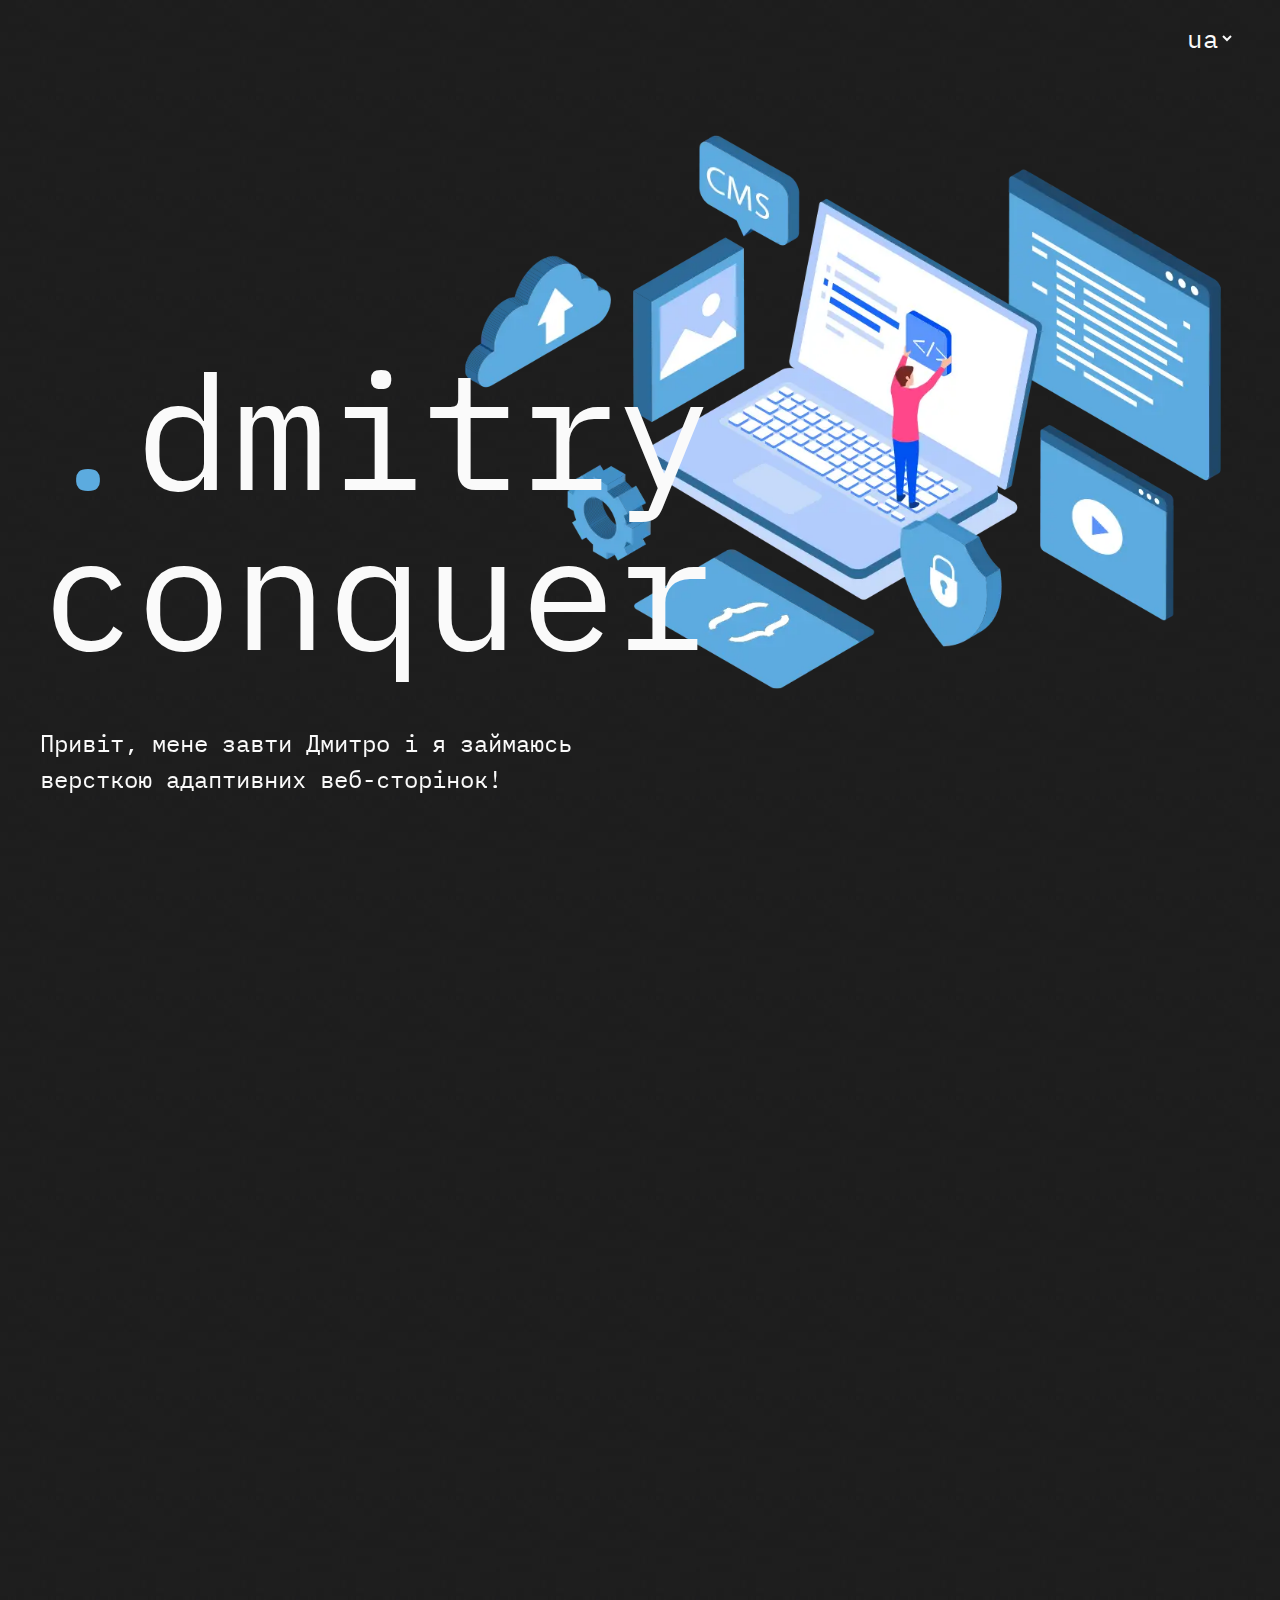
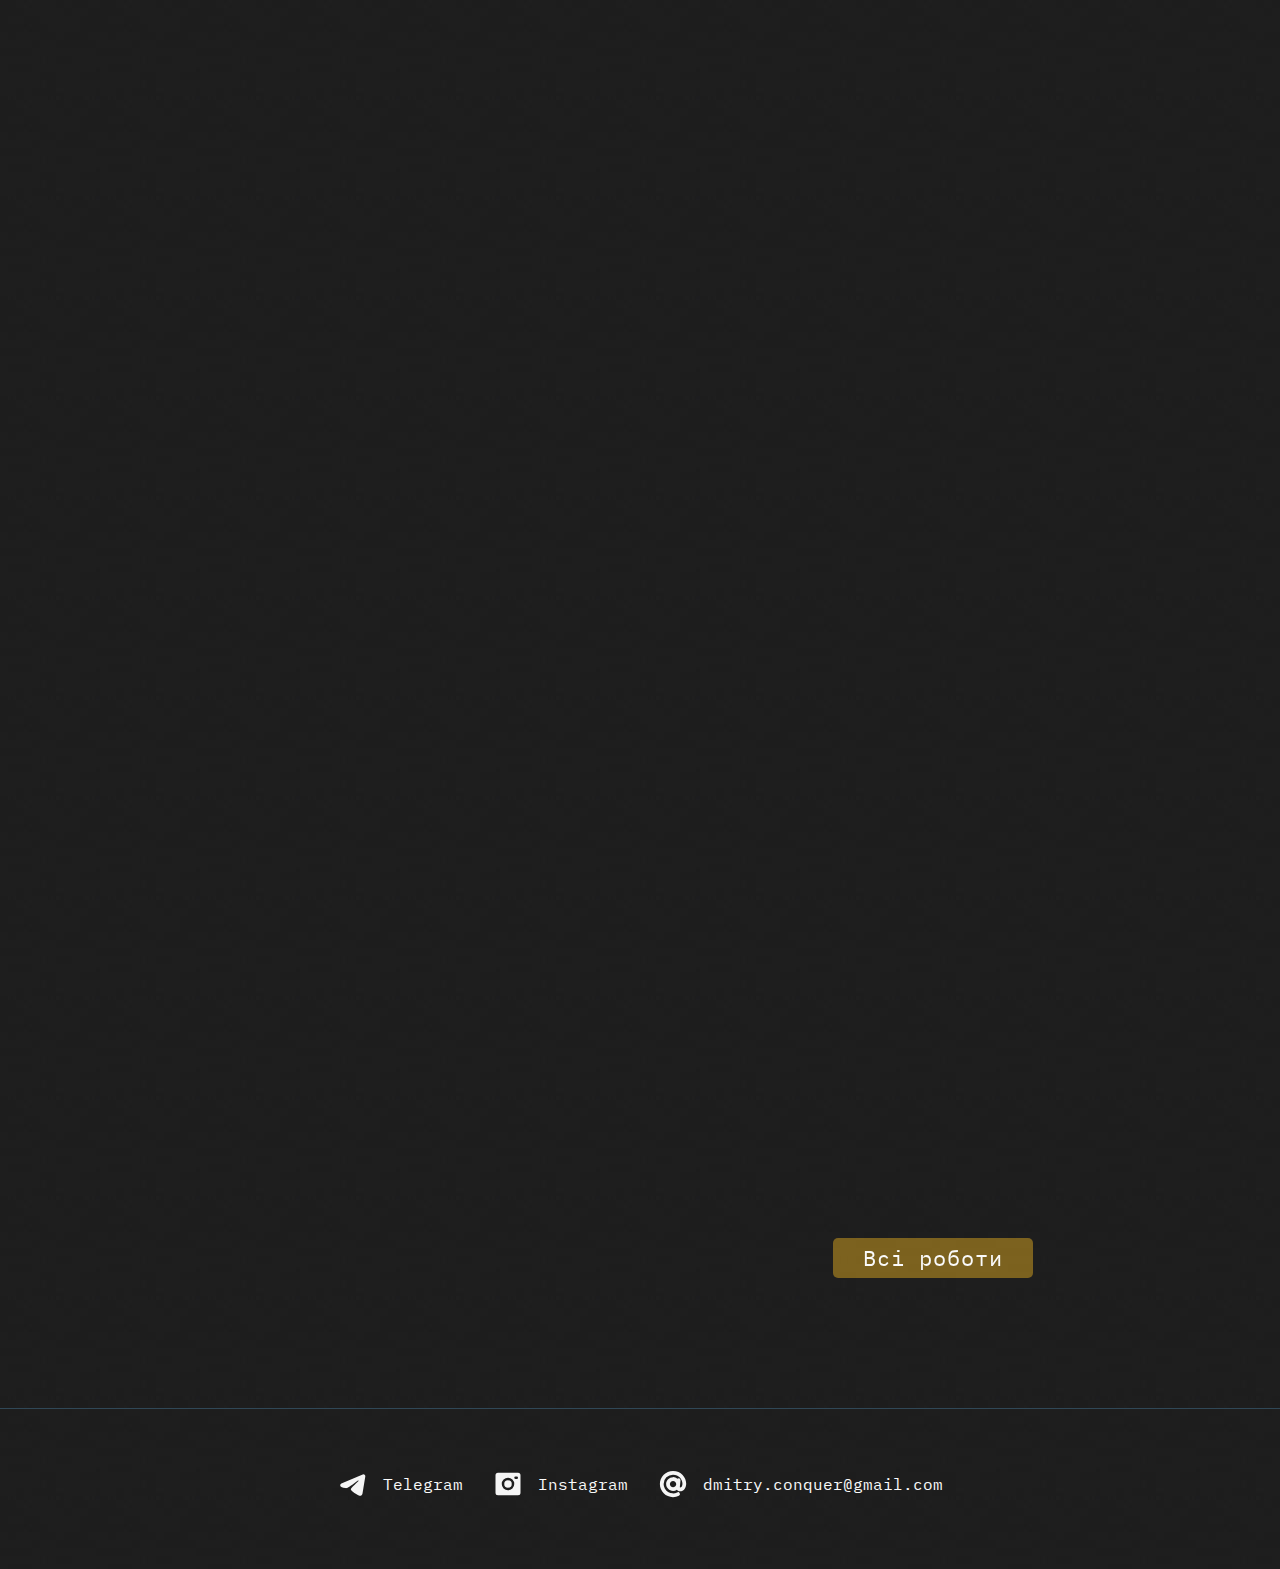
<file: index.html>
<!DOCTYPE html>
<html lang="uk">
   <head>
      <meta charset="utf-8">
      <meta content="IE=edge" http-equiv="X-UA-Compatible">
      <meta content="width=device-width,initial-scale=1" name="viewport">
      <meta name="description" content="Site description">
      <meta name="keywords" content="Site keywords">
      <link rel="icon" href="./img/ico/favicon.ico">
      <link href="./css/style.min.css" rel="stylesheet">
      <title>Dmitry Conquer</title>
   </head>
   <body>
      <div class="wrapper">
         <main class="main">
            <section class="hero">
               <div class="hero__container">
                  <div class="hero__select lang-select">
                     <select name="translate">
                        <option value="en">en</option>
                        <option value="ua" selected="selected">ua</option>
                     </select>
                  </div>
                  <div class="titles rellax" data-rellax-speed="4">
                     <h1 class="hero__title"><span>.</span>dmitry<br>conquer</h1>
                     <p class="hero__text" data-da=".hero__container,767.98,last" data-translate="hero-text">Привіт, мене завти Дмитро і я займаюсь версткою адаптивних веб-сторінок!</p>
                  </div>
                  <div class="hero__image _imw"><img src="./img/content/hero3.webp" alt="hero"></div>
               </div>
            </section>
            <section class="works">
               <div class="works__container">
                  <div class="works__inner">
                     <div class="works__left">
                        <a target="_blank" href="https://dmitry-conquer.github.io/psycho_health/" class="works__item item-works _imw"><img src="./img/content/work/cover_psycho.webp" loading="lazy" alt="image"> </a><a target="_blank" href="https://dmitry-conquer.github.io/factum_car/" class="works__item item-works _imw"><img src="./img/content/work/factum_cover.webp" loading="lazy" alt="image"></a>
                        <div class="works__item item-works">
                           <h2 class="item-works__title" data-translate="guarantee">Що я гарантую?</h2>
                           <div class="item-works__text">
                              <ol class="item-works__list">
                                 <li data-translate="adapt">Адаптивна, семантична та валідна верстка.</li>
                                 <li data-translate="cross">Повна кросбраузерність та кросплатформеність.</li>
                                 <li data-translate="cms">Чистий код для подальшої підтримки та впровадження на CMS системи.</li>
                                 <li data-translate="browsers">Тестування роботи у всіх популярних браузерах: Chrome, Firefox, Edge, Safari, Opera.</li>
                                 <li data-translate="test">Тестування сайту на мобільних пристроях та планшетах.</li>
                                 <li data-translate="optimization">Оптимізація роботи сайту.</li>
                              </ol>
                           </div>
                        </div>
                        <a target="_blank" href="https://dmitry-conquer.github.io/stomatolog/" class="works__item item-works _imw"><img src="./img/content/work/cover_stomatolog.webp" loading="lazy" alt="image"></a>
                     </div>
                     <div class="works__right">
                        <div class="works__item item-works">
                           <h2 class="item-works__title" data-translate="why-me">Чому я?</h2>
                           <p class="item-works__text" data-translate="slogan">Я знаю, що якісна верстка сайту - це ключ до успіху в онлайн-світі. Довірте мені ваш дизайн та забезпечте своїй аудиторії неперевершену користувацьку взаємодію, вражаючий досвід та ефективну функціональність. Ваш бізнес заслуговує на краще!</p>
                        </div>
                        <a href="https://dmitry-conquer.github.io/todo_list" class="works__item item-works _imw"><img src="./img/content/work/post-template.webp" loading="lazy" alt="image"> </a><a target="_blank" href="https://dmitry-conquer.github.io/furniture_shop/" class="works__item item-works _imw"><img src="./img/content/work/cover_furn.webp" loading="lazy" alt="image"></a>
                        <div class="works__item item-works">
                           <h2 class="item-works__title" data-translate="stack-title">Технічний стек</h2>
                           <div class="item-works__text" data-translate="stack">
                              <p>HTML (HTML5), CSS (CSS3), SASS, Java Script, GSAP, NPM, Gulp, Webpack, ESLint, Stylelint, OpenServer, Babel, Flexbox, Grid-layout, БЕМ.</p>
                              <br>
                              <p data-translate="work-with">Працюю з Figma, Adobe XD, Adobe Photoshop</p>
                           </div>
                        </div>
                        <a href="works.html" class="works__more" data-back="Переглянути" data-front="Всі роботи"></a>
                     </div>
                  </div>
               </div>
            </section>
         </main>
         <footer class="footer">
            <div class="footer__container">
               <address>
                  <a href="https://t.me/dmitry_conquer" target="_blank">
                     <svg class="icon-telegram-svgrepo-com" aria-hidden="true">
                        <use href="./sprites/sprite.svg#icon-telegram-svgrepo-com"></use>
                     </svg>
                     <span>Telegram</span> 
                  </a>
                  <a href="https://www.instagram.com/dmitry_conquer/" target="_blank">
                     <svg class="icon-camera-svgrepo-com" aria-hidden="true">
                        <use href="./sprites/sprite.svg#icon-camera-svgrepo-com"></use>
                     </svg>
                     <span>Іnstagram</span> 
                  </a>
                  <a href="mailto:dmitry.conquer@gmail.com" target="_blank">
                     <svg class="icon-at-svgrepo-com" aria-hidden="true">
                        <use href="./sprites/sprite.svg#icon-at-svgrepo-com"></use>
                     </svg>
                     <span>dmitry.conquer@gmail.com</span>
                  </a>
               </address>
            </div>
         </footer>
      </div>
      <script type="module" src="./js/app.min.js"></script>
   </body>
</html>
</file>
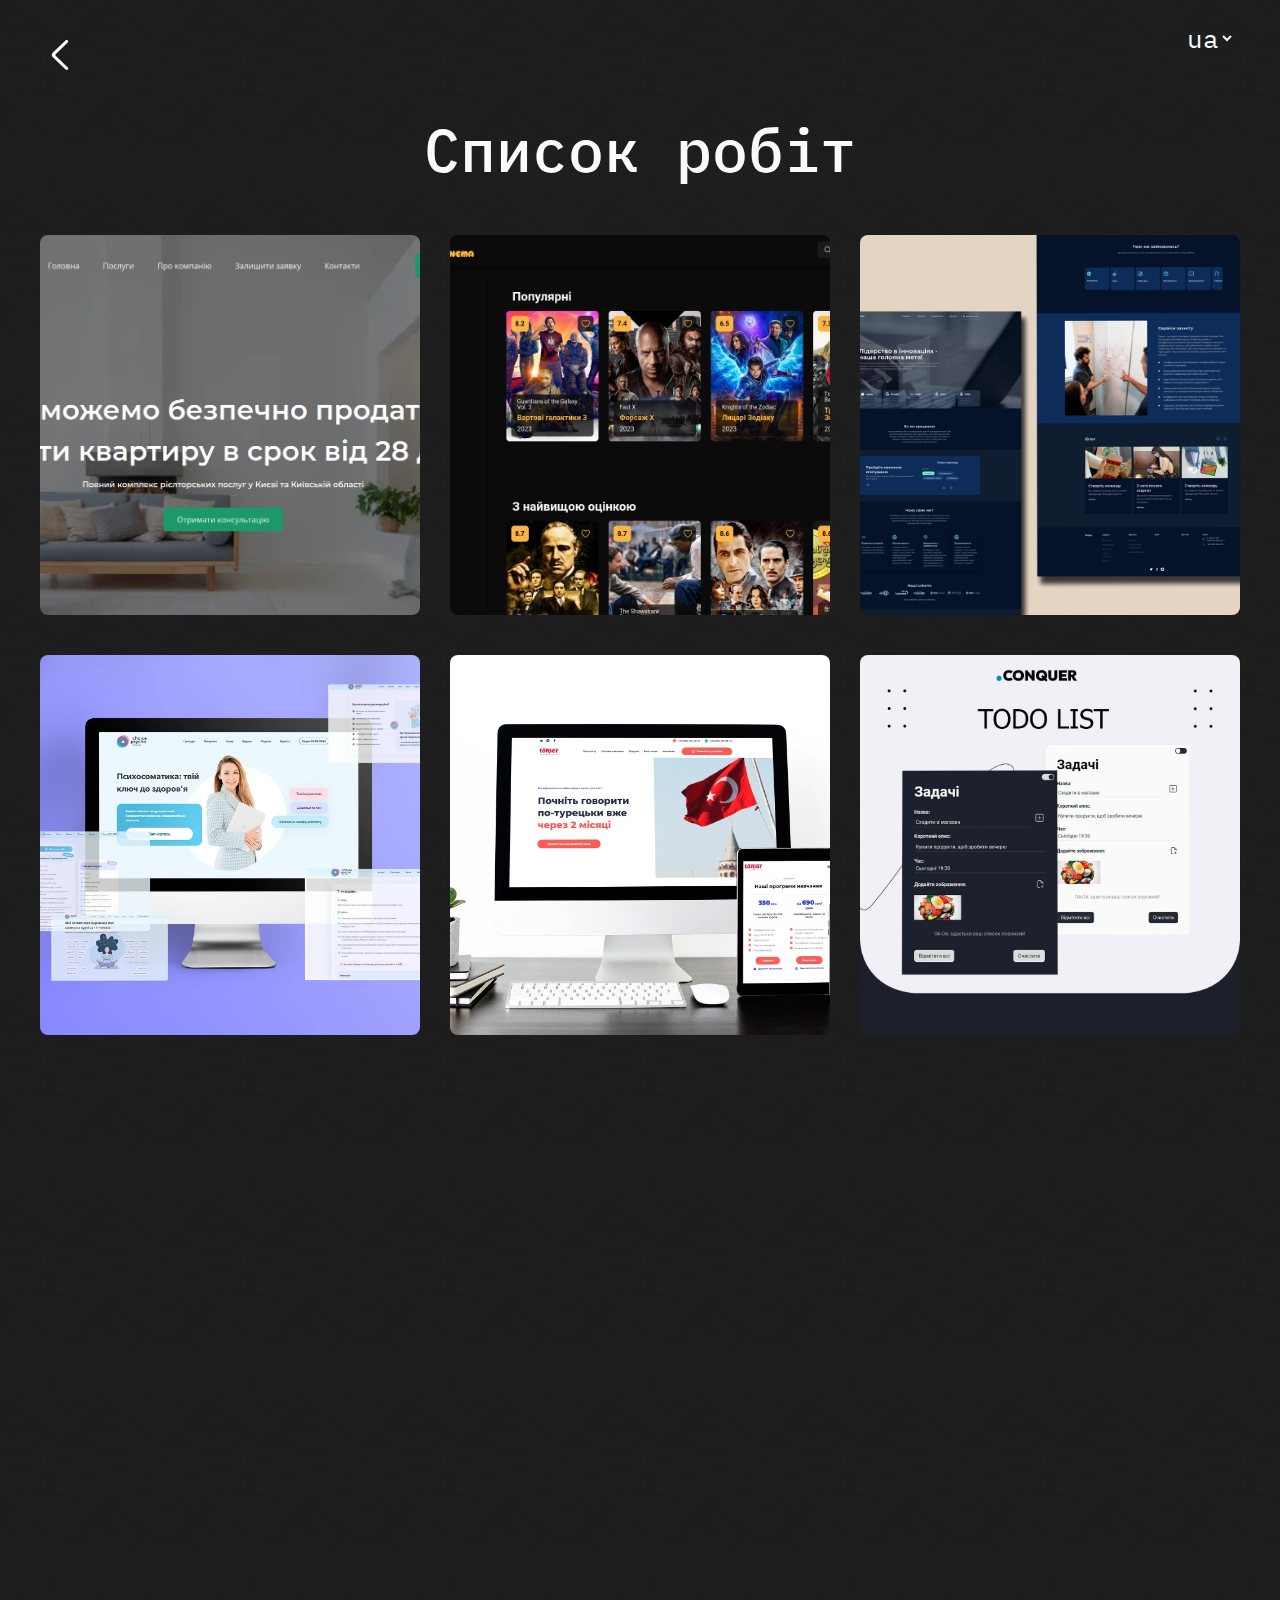
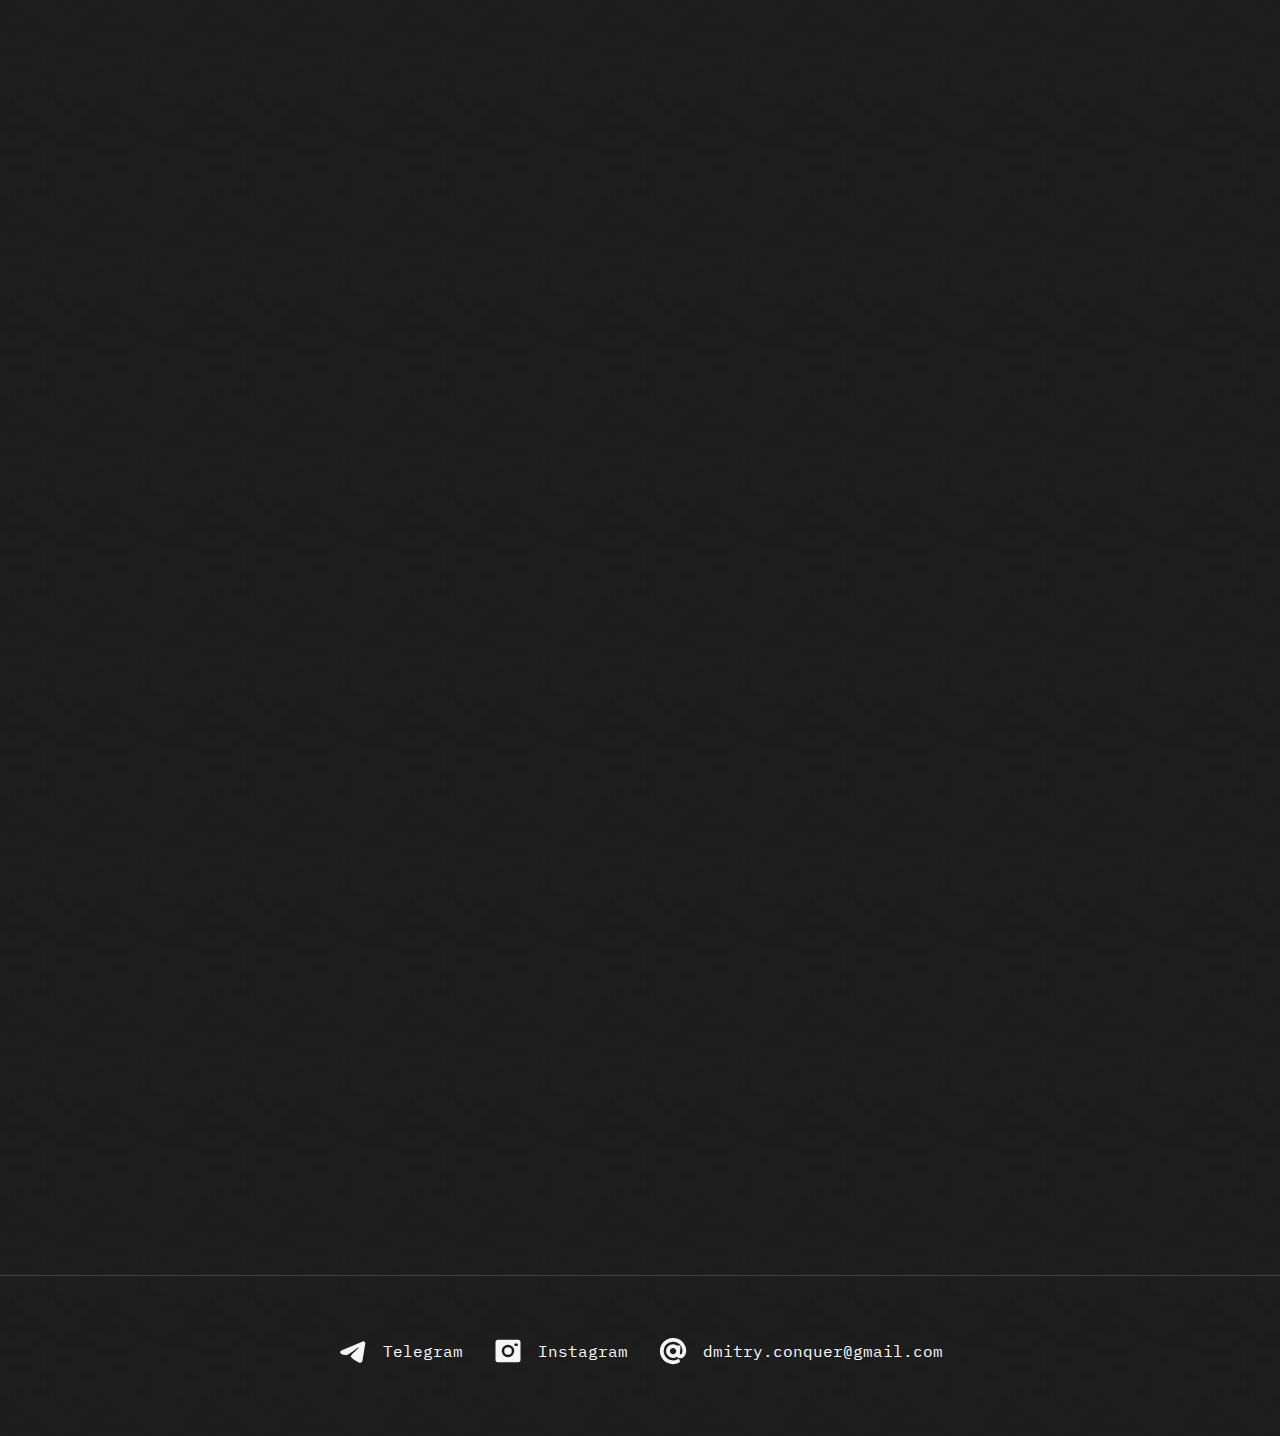
<file: works.html>
<!DOCTYPE html>
<html lang="uk">
   <head>
      <meta charset="utf-8">
      <meta content="IE=edge" http-equiv="X-UA-Compatible">
      <meta content="width=device-width,initial-scale=1" name="viewport">
      <meta name="description" content="Site description">
      <meta name="keywords" content="Site keywords">
      <link rel="icon" href="./img/ico/favicon.ico">
      <link href="./css/style.min.css" rel="stylesheet">
      <title>Роботи</title>
   </head>
   <body>
      <div class="wrapper">
         <main>
            <section class="works-list">
               <div class="works-list__container">
                  <a href="index.html" class="works-list__back">
                     <svg class="icon-simple-arrow">
                        <use href="./sprites/sprite.svg#icon-simple-arrow"></use>
                     </svg>
                  </a>
                  <div class="works-list__select lang-select">
                     <select name="translate">
                        <option value="en">en</option>
                        <option value="ua" selected="selected">ua</option>
                     </select>
                  </div>
                  <h1 class="works-list__title" data-translate="works-list">Список робіт</h1>
                  <ul class="works-list__grid">
                  
                      <li class="works-list__item item-grid" data-aos="fade-up" data-aos-delay="50">
                        <a href="https://dmitry-conquer.github.io/conquer-cinema/#/" target="_blank" class="item-grid__image _imw"><img src="./img/content/work/real-estate-cover.png" alt="сайт мокап"></a>
                        <p class="item-grid__text">Сайт компанії по продажу нерухомості</p>
                     </li>
                   <li class="works-list__item item-grid" data-aos="fade-up" data-aos-delay="50">
                        <a href="https://dmitry-conquer.github.io/conquer-cinema/#/" target="_blank" class="item-grid__image _imw"><img src="./img/content/work/cinema-cover.png" alt="сайт мокап"></a>
                        <p class="item-grid__text">Онлайн кінотеатр</p>
                     </li>
                  	 <li class="works-list__item item-grid" data-aos="fade-up" data-aos-delay="50">
                        <a href="https://dmitry-conquer.github.io/start_up/" target="_blank" class="item-grid__image _imw"><img src="./img/content/work/cover_porat.webp" alt="сайт мокап"></a>
                        <p class="item-grid__text">Сайт компанії підтримки стартапу</p>
                     </li>
                     <li class="works-list__item item-grid" data-aos="fade-up" data-aos-delay="50">
                        <a href="https://dmitry-conquer.github.io/psycho_health" target="_blank" class="item-grid__image _imw"><img src="./img/content/work/cover_psycho.webp" alt="сайт мокап"></a>
                        <p class="item-grid__text">Сайт персонального психотерапевта</p>
                     </li>
                     <li class="works-list__item item-grid" data-aos="fade-up" data-aos-delay="100">
                        <a href="https://dmitry-conquer.github.io/turkish_language" target="_blank" class="item-grid__image _imw"><img src="./img/content/work/cover_tur.webp" alt="сайт мокап"></a>
                        <p class="item-grid__text">Сайт курсів турецької мови</p>
                     </li>
                     <li class="works-list__item item-grid" data-aos="fade-up" data-aos-delay="150">
                        <a href="https://dmitry-conquer.github.io/todo_list" target="_blank" class="item-grid__image _imw"><img src="./img/content/work/post-template.webp" alt="сайт мокап"></a>
                        <p class="item-grid__text">Додаток для стврення завдань та заміток</p>
                     </li>
                     <li class="works-list__item item-grid" data-aos="fade-up" data-aos-delay="200">
                        <a href="https://dmitry-conquer.github.io/factum_car" target="_blank" class="item-grid__image _imw"><img src="./img/content/work/factum_cover.webp" alt="сайт мокап"></a>
                        <p class="item-grid__text">Сайт по доставці автомобілів з Канади та США</p>
                     </li>
                     <li class="works-list__item item-grid" data-aos="fade-up" data-aos-delay="250">
                        <a href="https://dmitry-conquer.github.io/css_filter_generator" target="_blank" class="item-grid__image _imw"><img src="./img/content/work/cover_cssfilter.webp" alt="сайт мокап"></a>
                        <p class="item-grid__text">Генератор CSS Filter</p>
                     </li>
                     <li class="works-list__item item-grid" data-aos="fade-up" data-aos-delay="300">
                        <a href="https://dmitry-conquer.github.io/stomatolog" target="_blank" class="item-grid__image _imw"><img src="./img/content/work/cover_stomatolog.webp" alt="сайт мокап"></a>
                        <p class="item-grid__text">Сайт стоматології</p>
                     </li>
                     <li class="works-list__item item-grid" data-aos="fade-up" data-aos-delay="50">
                        <a href="https://dmitry-conquer.github.io/sushi_shop" target="_blank" class="item-grid__image _imw"><img src="./img/content/work/sushi_cover.webp" alt="сайт мокап"></a>
                        <p class="item-grid__text">Сайт онлайн магазину суші</p>
                     </li>
                     <li class="works-list__item item-grid" data-aos="fade-up" data-aos-delay="100">
                        <a href="https://dmitry-conquer.github.io/rates__converter" target="_blank" class="item-grid__image _imw"><img src="./img/content/work/cover_converter.webp" alt="сайт мокап"></a>
                        <p class="item-grid__text">Конвертер валют в живому часі</p>
                     </li>
                     <li class="works-list__item item-grid" data-aos="fade-up" data-aos-delay="150">
                        <a href="https://dmitry-conquer.github.io/furniture_shop" target="_blank" class="item-grid__image _imw"><img src="./img/content/work/cover_furn.webp" alt="сайт мокап"></a>
                        <p class="item-grid__text">Онлайн магазин по продажу домашньої мебелі</p>
                     </li>
                     <li class="works-list__item item-grid" data-aos="fade-up" data-aos-delay="200">
                        <a href="https://dmitry-conquer.github.io/plants_shop-GreenShop-" target="_blank" class="item-grid__image _imw"><img src="./img/content/work/cover_green.webp" alt="сайт мокап"></a>
                        <p class="item-grid__text">Онлайн магазин по продажу домашніх та садових рослин</p>
                     </li>
                     <li class="works-list__item item-grid" data-aos="fade-up" data-aos-delay="250">
                        <a href="https://dmitry-conquer.github.io/headphones" target="_blank" class="item-grid__image _imw"><img src="./img/content/work/cover__hf.webp" alt="сайт мокап"></a>
                        <p class="item-grid__text">Онлайн магазин по продажу навушників</p>
                     </li>
                     <li class="works-list__item item-grid" data-aos="fade-up" data-aos-delay="300">
                        <a href="https://dmitry-conquer.github.io/designer_portfolio" target="_blank" class="item-grid__image _imw"><img src="./img/content/work/cover_port.webp" alt="сайт мокап"></a>
                        <p class="item-grid__text">Персональний блог дизайнера</p>
                     </li>
                     <li class="works-list__item item-grid" data-aos="fade-up" data-aos-delay="350">
                        <a href="https://dmitry-conquer.github.io/fine_sluh" target="_blank" class="item-grid__image _imw"><img src="./img/content/work/file-sluh_cover.webp" alt="сайт мокап"></a>
                        <p class="item-grid__text">Сайт підприємства по виготовленню слухових апаратів</p>
                     </li>
                  </ul>
               </div>
            </section>
         </main>
         <footer class="footer">
            <div class="footer__container">
               <address>
                  <a href="https://t.me/dmitry_conquer" target="_blank">
                     <svg class="icon-telegram-svgrepo-com" aria-hidden="true">
                        <use href="./sprites/sprite.svg#icon-telegram-svgrepo-com"></use>
                     </svg>
                     <span>Telegram</span> 
                  </a>
                  <a href="https://www.instagram.com/dmitry_conquer/" target="_blank">
                     <svg class="icon-camera-svgrepo-com" aria-hidden="true">
                        <use href="./sprites/sprite.svg#icon-camera-svgrepo-com"></use>
                     </svg>
                     <span>Іnstagram</span> 
                  </a>
                  <a href="mailto:dmitry.conquer@gmail.com" target="_blank">
                     <svg class="icon-at-svgrepo-com" aria-hidden="true">
                        <use href="./sprites/sprite.svg#icon-at-svgrepo-com"></use>
                     </svg>
                     <span>dmitry.conquer@gmail.com</span>
                  </a>
               </address>
            </div>
         </footer>
      </div>
      <script type="module" src="./js/app.min.js"></script>
   </body>
</html>
</file>
<file: css/style.min.css>
@charset "UTF-8";[data-aos][data-aos][data-aos-duration="50"],body[data-aos-duration="50"] [data-aos]{-webkit-transition-duration:50ms;-o-transition-duration:50ms;transition-duration:50ms}[data-aos][data-aos][data-aos-delay="50"],body[data-aos-delay="50"] [data-aos]{-webkit-transition-delay:0;-o-transition-delay:0;transition-delay:0}[data-aos][data-aos][data-aos-delay="50"].aos-animate,body[data-aos-delay="50"] [data-aos].aos-animate{-webkit-transition-delay:50ms;-o-transition-delay:50ms;transition-delay:50ms}[data-aos][data-aos][data-aos-duration="100"],body[data-aos-duration="100"] [data-aos]{-webkit-transition-duration:.1s;-o-transition-duration:.1s;transition-duration:.1s}[data-aos][data-aos][data-aos-delay="100"],body[data-aos-delay="100"] [data-aos]{-webkit-transition-delay:0;-o-transition-delay:0;transition-delay:0}[data-aos][data-aos][data-aos-delay="100"].aos-animate,body[data-aos-delay="100"] [data-aos].aos-animate{-webkit-transition-delay:.1s;-o-transition-delay:.1s;transition-delay:.1s}[data-aos][data-aos][data-aos-duration="150"],body[data-aos-duration="150"] [data-aos]{-webkit-transition-duration:150ms;-o-transition-duration:150ms;transition-duration:150ms}[data-aos][data-aos][data-aos-delay="150"],body[data-aos-delay="150"] [data-aos]{-webkit-transition-delay:0;-o-transition-delay:0;transition-delay:0}[data-aos][data-aos][data-aos-delay="150"].aos-animate,body[data-aos-delay="150"] [data-aos].aos-animate{-webkit-transition-delay:150ms;-o-transition-delay:150ms;transition-delay:150ms}[data-aos][data-aos][data-aos-duration="200"],body[data-aos-duration="200"] [data-aos]{-webkit-transition-duration:.2s;-o-transition-duration:.2s;transition-duration:.2s}[data-aos][data-aos][data-aos-delay="200"],body[data-aos-delay="200"] [data-aos]{-webkit-transition-delay:0;-o-transition-delay:0;transition-delay:0}[data-aos][data-aos][data-aos-delay="200"].aos-animate,body[data-aos-delay="200"] [data-aos].aos-animate{-webkit-transition-delay:.2s;-o-transition-delay:.2s;transition-delay:.2s}[data-aos][data-aos][data-aos-duration="250"],body[data-aos-duration="250"] [data-aos]{-webkit-transition-duration:250ms;-o-transition-duration:250ms;transition-duration:250ms}[data-aos][data-aos][data-aos-delay="250"],body[data-aos-delay="250"] [data-aos]{-webkit-transition-delay:0;-o-transition-delay:0;transition-delay:0}[data-aos][data-aos][data-aos-delay="250"].aos-animate,body[data-aos-delay="250"] [data-aos].aos-animate{-webkit-transition-delay:250ms;-o-transition-delay:250ms;transition-delay:250ms}[data-aos][data-aos][data-aos-duration="300"],body[data-aos-duration="300"] [data-aos]{-webkit-transition-duration:.3s;-o-transition-duration:.3s;transition-duration:.3s}[data-aos][data-aos][data-aos-delay="300"],body[data-aos-delay="300"] [data-aos]{-webkit-transition-delay:0;-o-transition-delay:0;transition-delay:0}[data-aos][data-aos][data-aos-delay="300"].aos-animate,body[data-aos-delay="300"] [data-aos].aos-animate{-webkit-transition-delay:.3s;-o-transition-delay:.3s;transition-delay:.3s}[data-aos][data-aos][data-aos-duration="350"],body[data-aos-duration="350"] [data-aos]{-webkit-transition-duration:350ms;-o-transition-duration:350ms;transition-duration:350ms}[data-aos][data-aos][data-aos-delay="350"],body[data-aos-delay="350"] [data-aos]{-webkit-transition-delay:0;-o-transition-delay:0;transition-delay:0}[data-aos][data-aos][data-aos-delay="350"].aos-animate,body[data-aos-delay="350"] [data-aos].aos-animate{-webkit-transition-delay:350ms;-o-transition-delay:350ms;transition-delay:350ms}[data-aos][data-aos][data-aos-duration="400"],body[data-aos-duration="400"] [data-aos]{-webkit-transition-duration:.4s;-o-transition-duration:.4s;transition-duration:.4s}[data-aos][data-aos][data-aos-delay="400"],body[data-aos-delay="400"] [data-aos]{-webkit-transition-delay:0;-o-transition-delay:0;transition-delay:0}[data-aos][data-aos][data-aos-delay="400"].aos-animate,body[data-aos-delay="400"] [data-aos].aos-animate{-webkit-transition-delay:.4s;-o-transition-delay:.4s;transition-delay:.4s}[data-aos][data-aos][data-aos-duration="450"],body[data-aos-duration="450"] [data-aos]{-webkit-transition-duration:450ms;-o-transition-duration:450ms;transition-duration:450ms}[data-aos][data-aos][data-aos-delay="450"],body[data-aos-delay="450"] [data-aos]{-webkit-transition-delay:0;-o-transition-delay:0;transition-delay:0}[data-aos][data-aos][data-aos-delay="450"].aos-animate,body[data-aos-delay="450"] [data-aos].aos-animate{-webkit-transition-delay:450ms;-o-transition-delay:450ms;transition-delay:450ms}[data-aos][data-aos][data-aos-duration="500"],body[data-aos-duration="500"] [data-aos]{-webkit-transition-duration:.5s;-o-transition-duration:.5s;transition-duration:.5s}[data-aos][data-aos][data-aos-delay="500"],body[data-aos-delay="500"] [data-aos]{-webkit-transition-delay:0;-o-transition-delay:0;transition-delay:0}[data-aos][data-aos][data-aos-delay="500"].aos-animate,body[data-aos-delay="500"] [data-aos].aos-animate{-webkit-transition-delay:.5s;-o-transition-delay:.5s;transition-delay:.5s}[data-aos][data-aos][data-aos-duration="550"],body[data-aos-duration="550"] [data-aos]{-webkit-transition-duration:550ms;-o-transition-duration:550ms;transition-duration:550ms}[data-aos][data-aos][data-aos-delay="550"],body[data-aos-delay="550"] [data-aos]{-webkit-transition-delay:0;-o-transition-delay:0;transition-delay:0}[data-aos][data-aos][data-aos-delay="550"].aos-animate,body[data-aos-delay="550"] [data-aos].aos-animate{-webkit-transition-delay:550ms;-o-transition-delay:550ms;transition-delay:550ms}[data-aos][data-aos][data-aos-duration="600"],body[data-aos-duration="600"] [data-aos]{-webkit-transition-duration:.6s;-o-transition-duration:.6s;transition-duration:.6s}[data-aos][data-aos][data-aos-delay="600"],body[data-aos-delay="600"] [data-aos]{-webkit-transition-delay:0;-o-transition-delay:0;transition-delay:0}[data-aos][data-aos][data-aos-delay="600"].aos-animate,body[data-aos-delay="600"] [data-aos].aos-animate{-webkit-transition-delay:.6s;-o-transition-delay:.6s;transition-delay:.6s}[data-aos][data-aos][data-aos-duration="650"],body[data-aos-duration="650"] [data-aos]{-webkit-transition-duration:650ms;-o-transition-duration:650ms;transition-duration:650ms}[data-aos][data-aos][data-aos-delay="650"],body[data-aos-delay="650"] [data-aos]{-webkit-transition-delay:0;-o-transition-delay:0;transition-delay:0}[data-aos][data-aos][data-aos-delay="650"].aos-animate,body[data-aos-delay="650"] [data-aos].aos-animate{-webkit-transition-delay:650ms;-o-transition-delay:650ms;transition-delay:650ms}[data-aos][data-aos][data-aos-duration="700"],body[data-aos-duration="700"] [data-aos]{-webkit-transition-duration:.7s;-o-transition-duration:.7s;transition-duration:.7s}[data-aos][data-aos][data-aos-delay="700"],body[data-aos-delay="700"] [data-aos]{-webkit-transition-delay:0;-o-transition-delay:0;transition-delay:0}[data-aos][data-aos][data-aos-delay="700"].aos-animate,body[data-aos-delay="700"] [data-aos].aos-animate{-webkit-transition-delay:.7s;-o-transition-delay:.7s;transition-delay:.7s}[data-aos][data-aos][data-aos-duration="750"],body[data-aos-duration="750"] [data-aos]{-webkit-transition-duration:750ms;-o-transition-duration:750ms;transition-duration:750ms}[data-aos][data-aos][data-aos-delay="750"],body[data-aos-delay="750"] [data-aos]{-webkit-transition-delay:0;-o-transition-delay:0;transition-delay:0}[data-aos][data-aos][data-aos-delay="750"].aos-animate,body[data-aos-delay="750"] [data-aos].aos-animate{-webkit-transition-delay:750ms;-o-transition-delay:750ms;transition-delay:750ms}[data-aos][data-aos][data-aos-duration="800"],body[data-aos-duration="800"] [data-aos]{-webkit-transition-duration:.8s;-o-transition-duration:.8s;transition-duration:.8s}[data-aos][data-aos][data-aos-delay="800"],body[data-aos-delay="800"] [data-aos]{-webkit-transition-delay:0;-o-transition-delay:0;transition-delay:0}[data-aos][data-aos][data-aos-delay="800"].aos-animate,body[data-aos-delay="800"] [data-aos].aos-animate{-webkit-transition-delay:.8s;-o-transition-delay:.8s;transition-delay:.8s}[data-aos][data-aos][data-aos-duration="850"],body[data-aos-duration="850"] [data-aos]{-webkit-transition-duration:850ms;-o-transition-duration:850ms;transition-duration:850ms}[data-aos][data-aos][data-aos-delay="850"],body[data-aos-delay="850"] [data-aos]{-webkit-transition-delay:0;-o-transition-delay:0;transition-delay:0}[data-aos][data-aos][data-aos-delay="850"].aos-animate,body[data-aos-delay="850"] [data-aos].aos-animate{-webkit-transition-delay:850ms;-o-transition-delay:850ms;transition-delay:850ms}[data-aos][data-aos][data-aos-duration="900"],body[data-aos-duration="900"] [data-aos]{-webkit-transition-duration:.9s;-o-transition-duration:.9s;transition-duration:.9s}[data-aos][data-aos][data-aos-delay="900"],body[data-aos-delay="900"] [data-aos]{-webkit-transition-delay:0;-o-transition-delay:0;transition-delay:0}[data-aos][data-aos][data-aos-delay="900"].aos-animate,body[data-aos-delay="900"] [data-aos].aos-animate{-webkit-transition-delay:.9s;-o-transition-delay:.9s;transition-delay:.9s}[data-aos][data-aos][data-aos-duration="950"],body[data-aos-duration="950"] [data-aos]{-webkit-transition-duration:950ms;-o-transition-duration:950ms;transition-duration:950ms}[data-aos][data-aos][data-aos-delay="950"],body[data-aos-delay="950"] [data-aos]{-webkit-transition-delay:0;-o-transition-delay:0;transition-delay:0}[data-aos][data-aos][data-aos-delay="950"].aos-animate,body[data-aos-delay="950"] [data-aos].aos-animate{-webkit-transition-delay:950ms;-o-transition-delay:950ms;transition-delay:950ms}[data-aos][data-aos][data-aos-duration="1000"],body[data-aos-duration="1000"] [data-aos]{-webkit-transition-duration:1s;-o-transition-duration:1s;transition-duration:1s}[data-aos][data-aos][data-aos-delay="1000"],body[data-aos-delay="1000"] [data-aos]{-webkit-transition-delay:0;-o-transition-delay:0;transition-delay:0}[data-aos][data-aos][data-aos-delay="1000"].aos-animate,body[data-aos-delay="1000"] [data-aos].aos-animate{-webkit-transition-delay:1s;-o-transition-delay:1s;transition-delay:1s}[data-aos][data-aos][data-aos-duration="1050"],body[data-aos-duration="1050"] [data-aos]{-webkit-transition-duration:1.05s;-o-transition-duration:1.05s;transition-duration:1.05s}[data-aos][data-aos][data-aos-delay="1050"],body[data-aos-delay="1050"] [data-aos]{-webkit-transition-delay:0;-o-transition-delay:0;transition-delay:0}[data-aos][data-aos][data-aos-delay="1050"].aos-animate,body[data-aos-delay="1050"] [data-aos].aos-animate{-webkit-transition-delay:1.05s;-o-transition-delay:1.05s;transition-delay:1.05s}[data-aos][data-aos][data-aos-duration="1100"],body[data-aos-duration="1100"] [data-aos]{-webkit-transition-duration:1.1s;-o-transition-duration:1.1s;transition-duration:1.1s}[data-aos][data-aos][data-aos-delay="1100"],body[data-aos-delay="1100"] [data-aos]{-webkit-transition-delay:0;-o-transition-delay:0;transition-delay:0}[data-aos][data-aos][data-aos-delay="1100"].aos-animate,body[data-aos-delay="1100"] [data-aos].aos-animate{-webkit-transition-delay:1.1s;-o-transition-delay:1.1s;transition-delay:1.1s}[data-aos][data-aos][data-aos-duration="1150"],body[data-aos-duration="1150"] [data-aos]{-webkit-transition-duration:1.15s;-o-transition-duration:1.15s;transition-duration:1.15s}[data-aos][data-aos][data-aos-delay="1150"],body[data-aos-delay="1150"] [data-aos]{-webkit-transition-delay:0;-o-transition-delay:0;transition-delay:0}[data-aos][data-aos][data-aos-delay="1150"].aos-animate,body[data-aos-delay="1150"] [data-aos].aos-animate{-webkit-transition-delay:1.15s;-o-transition-delay:1.15s;transition-delay:1.15s}[data-aos][data-aos][data-aos-duration="1200"],body[data-aos-duration="1200"] [data-aos]{-webkit-transition-duration:1.2s;-o-transition-duration:1.2s;transition-duration:1.2s}[data-aos][data-aos][data-aos-delay="1200"],body[data-aos-delay="1200"] [data-aos]{-webkit-transition-delay:0;-o-transition-delay:0;transition-delay:0}[data-aos][data-aos][data-aos-delay="1200"].aos-animate,body[data-aos-delay="1200"] [data-aos].aos-animate{-webkit-transition-delay:1.2s;-o-transition-delay:1.2s;transition-delay:1.2s}[data-aos][data-aos][data-aos-duration="1250"],body[data-aos-duration="1250"] [data-aos]{-webkit-transition-duration:1.25s;-o-transition-duration:1.25s;transition-duration:1.25s}[data-aos][data-aos][data-aos-delay="1250"],body[data-aos-delay="1250"] [data-aos]{-webkit-transition-delay:0;-o-transition-delay:0;transition-delay:0}[data-aos][data-aos][data-aos-delay="1250"].aos-animate,body[data-aos-delay="1250"] [data-aos].aos-animate{-webkit-transition-delay:1.25s;-o-transition-delay:1.25s;transition-delay:1.25s}[data-aos][data-aos][data-aos-duration="1300"],body[data-aos-duration="1300"] [data-aos]{-webkit-transition-duration:1.3s;-o-transition-duration:1.3s;transition-duration:1.3s}[data-aos][data-aos][data-aos-delay="1300"],body[data-aos-delay="1300"] [data-aos]{-webkit-transition-delay:0;-o-transition-delay:0;transition-delay:0}[data-aos][data-aos][data-aos-delay="1300"].aos-animate,body[data-aos-delay="1300"] [data-aos].aos-animate{-webkit-transition-delay:1.3s;-o-transition-delay:1.3s;transition-delay:1.3s}[data-aos][data-aos][data-aos-duration="1350"],body[data-aos-duration="1350"] [data-aos]{-webkit-transition-duration:1.35s;-o-transition-duration:1.35s;transition-duration:1.35s}[data-aos][data-aos][data-aos-delay="1350"],body[data-aos-delay="1350"] [data-aos]{-webkit-transition-delay:0;-o-transition-delay:0;transition-delay:0}[data-aos][data-aos][data-aos-delay="1350"].aos-animate,body[data-aos-delay="1350"] [data-aos].aos-animate{-webkit-transition-delay:1.35s;-o-transition-delay:1.35s;transition-delay:1.35s}[data-aos][data-aos][data-aos-duration="1400"],body[data-aos-duration="1400"] [data-aos]{-webkit-transition-duration:1.4s;-o-transition-duration:1.4s;transition-duration:1.4s}[data-aos][data-aos][data-aos-delay="1400"],body[data-aos-delay="1400"] [data-aos]{-webkit-transition-delay:0;-o-transition-delay:0;transition-delay:0}[data-aos][data-aos][data-aos-delay="1400"].aos-animate,body[data-aos-delay="1400"] [data-aos].aos-animate{-webkit-transition-delay:1.4s;-o-transition-delay:1.4s;transition-delay:1.4s}[data-aos][data-aos][data-aos-duration="1450"],body[data-aos-duration="1450"] [data-aos]{-webkit-transition-duration:1.45s;-o-transition-duration:1.45s;transition-duration:1.45s}[data-aos][data-aos][data-aos-delay="1450"],body[data-aos-delay="1450"] [data-aos]{-webkit-transition-delay:0;-o-transition-delay:0;transition-delay:0}[data-aos][data-aos][data-aos-delay="1450"].aos-animate,body[data-aos-delay="1450"] [data-aos].aos-animate{-webkit-transition-delay:1.45s;-o-transition-delay:1.45s;transition-delay:1.45s}[data-aos][data-aos][data-aos-duration="1500"],body[data-aos-duration="1500"] [data-aos]{-webkit-transition-duration:1.5s;-o-transition-duration:1.5s;transition-duration:1.5s}[data-aos][data-aos][data-aos-delay="1500"],body[data-aos-delay="1500"] [data-aos]{-webkit-transition-delay:0;-o-transition-delay:0;transition-delay:0}[data-aos][data-aos][data-aos-delay="1500"].aos-animate,body[data-aos-delay="1500"] [data-aos].aos-animate{-webkit-transition-delay:1.5s;-o-transition-delay:1.5s;transition-delay:1.5s}[data-aos][data-aos][data-aos-duration="1550"],body[data-aos-duration="1550"] [data-aos]{-webkit-transition-duration:1.55s;-o-transition-duration:1.55s;transition-duration:1.55s}[data-aos][data-aos][data-aos-delay="1550"],body[data-aos-delay="1550"] [data-aos]{-webkit-transition-delay:0;-o-transition-delay:0;transition-delay:0}[data-aos][data-aos][data-aos-delay="1550"].aos-animate,body[data-aos-delay="1550"] [data-aos].aos-animate{-webkit-transition-delay:1.55s;-o-transition-delay:1.55s;transition-delay:1.55s}[data-aos][data-aos][data-aos-duration="1600"],body[data-aos-duration="1600"] [data-aos]{-webkit-transition-duration:1.6s;-o-transition-duration:1.6s;transition-duration:1.6s}[data-aos][data-aos][data-aos-delay="1600"],body[data-aos-delay="1600"] [data-aos]{-webkit-transition-delay:0;-o-transition-delay:0;transition-delay:0}[data-aos][data-aos][data-aos-delay="1600"].aos-animate,body[data-aos-delay="1600"] [data-aos].aos-animate{-webkit-transition-delay:1.6s;-o-transition-delay:1.6s;transition-delay:1.6s}[data-aos][data-aos][data-aos-duration="1650"],body[data-aos-duration="1650"] [data-aos]{-webkit-transition-duration:1.65s;-o-transition-duration:1.65s;transition-duration:1.65s}[data-aos][data-aos][data-aos-delay="1650"],body[data-aos-delay="1650"] [data-aos]{-webkit-transition-delay:0;-o-transition-delay:0;transition-delay:0}[data-aos][data-aos][data-aos-delay="1650"].aos-animate,body[data-aos-delay="1650"] [data-aos].aos-animate{-webkit-transition-delay:1.65s;-o-transition-delay:1.65s;transition-delay:1.65s}[data-aos][data-aos][data-aos-duration="1700"],body[data-aos-duration="1700"] [data-aos]{-webkit-transition-duration:1.7s;-o-transition-duration:1.7s;transition-duration:1.7s}[data-aos][data-aos][data-aos-delay="1700"],body[data-aos-delay="1700"] [data-aos]{-webkit-transition-delay:0;-o-transition-delay:0;transition-delay:0}[data-aos][data-aos][data-aos-delay="1700"].aos-animate,body[data-aos-delay="1700"] [data-aos].aos-animate{-webkit-transition-delay:1.7s;-o-transition-delay:1.7s;transition-delay:1.7s}[data-aos][data-aos][data-aos-duration="1750"],body[data-aos-duration="1750"] [data-aos]{-webkit-transition-duration:1.75s;-o-transition-duration:1.75s;transition-duration:1.75s}[data-aos][data-aos][data-aos-delay="1750"],body[data-aos-delay="1750"] [data-aos]{-webkit-transition-delay:0;-o-transition-delay:0;transition-delay:0}[data-aos][data-aos][data-aos-delay="1750"].aos-animate,body[data-aos-delay="1750"] [data-aos].aos-animate{-webkit-transition-delay:1.75s;-o-transition-delay:1.75s;transition-delay:1.75s}[data-aos][data-aos][data-aos-duration="1800"],body[data-aos-duration="1800"] [data-aos]{-webkit-transition-duration:1.8s;-o-transition-duration:1.8s;transition-duration:1.8s}[data-aos][data-aos][data-aos-delay="1800"],body[data-aos-delay="1800"] [data-aos]{-webkit-transition-delay:0;-o-transition-delay:0;transition-delay:0}[data-aos][data-aos][data-aos-delay="1800"].aos-animate,body[data-aos-delay="1800"] [data-aos].aos-animate{-webkit-transition-delay:1.8s;-o-transition-delay:1.8s;transition-delay:1.8s}[data-aos][data-aos][data-aos-duration="1850"],body[data-aos-duration="1850"] [data-aos]{-webkit-transition-duration:1.85s;-o-transition-duration:1.85s;transition-duration:1.85s}[data-aos][data-aos][data-aos-delay="1850"],body[data-aos-delay="1850"] [data-aos]{-webkit-transition-delay:0;-o-transition-delay:0;transition-delay:0}[data-aos][data-aos][data-aos-delay="1850"].aos-animate,body[data-aos-delay="1850"] [data-aos].aos-animate{-webkit-transition-delay:1.85s;-o-transition-delay:1.85s;transition-delay:1.85s}[data-aos][data-aos][data-aos-duration="1900"],body[data-aos-duration="1900"] [data-aos]{-webkit-transition-duration:1.9s;-o-transition-duration:1.9s;transition-duration:1.9s}[data-aos][data-aos][data-aos-delay="1900"],body[data-aos-delay="1900"] [data-aos]{-webkit-transition-delay:0;-o-transition-delay:0;transition-delay:0}[data-aos][data-aos][data-aos-delay="1900"].aos-animate,body[data-aos-delay="1900"] [data-aos].aos-animate{-webkit-transition-delay:1.9s;-o-transition-delay:1.9s;transition-delay:1.9s}[data-aos][data-aos][data-aos-duration="1950"],body[data-aos-duration="1950"] [data-aos]{-webkit-transition-duration:1.95s;-o-transition-duration:1.95s;transition-duration:1.95s}[data-aos][data-aos][data-aos-delay="1950"],body[data-aos-delay="1950"] [data-aos]{-webkit-transition-delay:0;-o-transition-delay:0;transition-delay:0}[data-aos][data-aos][data-aos-delay="1950"].aos-animate,body[data-aos-delay="1950"] [data-aos].aos-animate{-webkit-transition-delay:1.95s;-o-transition-delay:1.95s;transition-delay:1.95s}[data-aos][data-aos][data-aos-duration="2000"],body[data-aos-duration="2000"] [data-aos]{-webkit-transition-duration:2s;-o-transition-duration:2s;transition-duration:2s}[data-aos][data-aos][data-aos-delay="2000"],body[data-aos-delay="2000"] [data-aos]{-webkit-transition-delay:0;-o-transition-delay:0;transition-delay:0}[data-aos][data-aos][data-aos-delay="2000"].aos-animate,body[data-aos-delay="2000"] [data-aos].aos-animate{-webkit-transition-delay:2s;-o-transition-delay:2s;transition-delay:2s}[data-aos][data-aos][data-aos-duration="2050"],body[data-aos-duration="2050"] [data-aos]{-webkit-transition-duration:2.05s;-o-transition-duration:2.05s;transition-duration:2.05s}[data-aos][data-aos][data-aos-delay="2050"],body[data-aos-delay="2050"] [data-aos]{-webkit-transition-delay:0;-o-transition-delay:0;transition-delay:0}[data-aos][data-aos][data-aos-delay="2050"].aos-animate,body[data-aos-delay="2050"] [data-aos].aos-animate{-webkit-transition-delay:2.05s;-o-transition-delay:2.05s;transition-delay:2.05s}[data-aos][data-aos][data-aos-duration="2100"],body[data-aos-duration="2100"] [data-aos]{-webkit-transition-duration:2.1s;-o-transition-duration:2.1s;transition-duration:2.1s}[data-aos][data-aos][data-aos-delay="2100"],body[data-aos-delay="2100"] [data-aos]{-webkit-transition-delay:0;-o-transition-delay:0;transition-delay:0}[data-aos][data-aos][data-aos-delay="2100"].aos-animate,body[data-aos-delay="2100"] [data-aos].aos-animate{-webkit-transition-delay:2.1s;-o-transition-delay:2.1s;transition-delay:2.1s}[data-aos][data-aos][data-aos-duration="2150"],body[data-aos-duration="2150"] [data-aos]{-webkit-transition-duration:2.15s;-o-transition-duration:2.15s;transition-duration:2.15s}[data-aos][data-aos][data-aos-delay="2150"],body[data-aos-delay="2150"] [data-aos]{-webkit-transition-delay:0;-o-transition-delay:0;transition-delay:0}[data-aos][data-aos][data-aos-delay="2150"].aos-animate,body[data-aos-delay="2150"] [data-aos].aos-animate{-webkit-transition-delay:2.15s;-o-transition-delay:2.15s;transition-delay:2.15s}[data-aos][data-aos][data-aos-duration="2200"],body[data-aos-duration="2200"] [data-aos]{-webkit-transition-duration:2.2s;-o-transition-duration:2.2s;transition-duration:2.2s}[data-aos][data-aos][data-aos-delay="2200"],body[data-aos-delay="2200"] [data-aos]{-webkit-transition-delay:0;-o-transition-delay:0;transition-delay:0}[data-aos][data-aos][data-aos-delay="2200"].aos-animate,body[data-aos-delay="2200"] [data-aos].aos-animate{-webkit-transition-delay:2.2s;-o-transition-delay:2.2s;transition-delay:2.2s}[data-aos][data-aos][data-aos-duration="2250"],body[data-aos-duration="2250"] [data-aos]{-webkit-transition-duration:2.25s;-o-transition-duration:2.25s;transition-duration:2.25s}[data-aos][data-aos][data-aos-delay="2250"],body[data-aos-delay="2250"] [data-aos]{-webkit-transition-delay:0;-o-transition-delay:0;transition-delay:0}[data-aos][data-aos][data-aos-delay="2250"].aos-animate,body[data-aos-delay="2250"] [data-aos].aos-animate{-webkit-transition-delay:2.25s;-o-transition-delay:2.25s;transition-delay:2.25s}[data-aos][data-aos][data-aos-duration="2300"],body[data-aos-duration="2300"] [data-aos]{-webkit-transition-duration:2.3s;-o-transition-duration:2.3s;transition-duration:2.3s}[data-aos][data-aos][data-aos-delay="2300"],body[data-aos-delay="2300"] [data-aos]{-webkit-transition-delay:0;-o-transition-delay:0;transition-delay:0}[data-aos][data-aos][data-aos-delay="2300"].aos-animate,body[data-aos-delay="2300"] [data-aos].aos-animate{-webkit-transition-delay:2.3s;-o-transition-delay:2.3s;transition-delay:2.3s}[data-aos][data-aos][data-aos-duration="2350"],body[data-aos-duration="2350"] [data-aos]{-webkit-transition-duration:2.35s;-o-transition-duration:2.35s;transition-duration:2.35s}[data-aos][data-aos][data-aos-delay="2350"],body[data-aos-delay="2350"] [data-aos]{-webkit-transition-delay:0;-o-transition-delay:0;transition-delay:0}[data-aos][data-aos][data-aos-delay="2350"].aos-animate,body[data-aos-delay="2350"] [data-aos].aos-animate{-webkit-transition-delay:2.35s;-o-transition-delay:2.35s;transition-delay:2.35s}[data-aos][data-aos][data-aos-duration="2400"],body[data-aos-duration="2400"] [data-aos]{-webkit-transition-duration:2.4s;-o-transition-duration:2.4s;transition-duration:2.4s}[data-aos][data-aos][data-aos-delay="2400"],body[data-aos-delay="2400"] [data-aos]{-webkit-transition-delay:0;-o-transition-delay:0;transition-delay:0}[data-aos][data-aos][data-aos-delay="2400"].aos-animate,body[data-aos-delay="2400"] [data-aos].aos-animate{-webkit-transition-delay:2.4s;-o-transition-delay:2.4s;transition-delay:2.4s}[data-aos][data-aos][data-aos-duration="2450"],body[data-aos-duration="2450"] [data-aos]{-webkit-transition-duration:2.45s;-o-transition-duration:2.45s;transition-duration:2.45s}[data-aos][data-aos][data-aos-delay="2450"],body[data-aos-delay="2450"] [data-aos]{-webkit-transition-delay:0;-o-transition-delay:0;transition-delay:0}[data-aos][data-aos][data-aos-delay="2450"].aos-animate,body[data-aos-delay="2450"] [data-aos].aos-animate{-webkit-transition-delay:2.45s;-o-transition-delay:2.45s;transition-delay:2.45s}[data-aos][data-aos][data-aos-duration="2500"],body[data-aos-duration="2500"] [data-aos]{-webkit-transition-duration:2.5s;-o-transition-duration:2.5s;transition-duration:2.5s}[data-aos][data-aos][data-aos-delay="2500"],body[data-aos-delay="2500"] [data-aos]{-webkit-transition-delay:0;-o-transition-delay:0;transition-delay:0}[data-aos][data-aos][data-aos-delay="2500"].aos-animate,body[data-aos-delay="2500"] [data-aos].aos-animate{-webkit-transition-delay:2.5s;-o-transition-delay:2.5s;transition-delay:2.5s}[data-aos][data-aos][data-aos-duration="2550"],body[data-aos-duration="2550"] [data-aos]{-webkit-transition-duration:2.55s;-o-transition-duration:2.55s;transition-duration:2.55s}[data-aos][data-aos][data-aos-delay="2550"],body[data-aos-delay="2550"] [data-aos]{-webkit-transition-delay:0;-o-transition-delay:0;transition-delay:0}[data-aos][data-aos][data-aos-delay="2550"].aos-animate,body[data-aos-delay="2550"] [data-aos].aos-animate{-webkit-transition-delay:2.55s;-o-transition-delay:2.55s;transition-delay:2.55s}[data-aos][data-aos][data-aos-duration="2600"],body[data-aos-duration="2600"] [data-aos]{-webkit-transition-duration:2.6s;-o-transition-duration:2.6s;transition-duration:2.6s}[data-aos][data-aos][data-aos-delay="2600"],body[data-aos-delay="2600"] [data-aos]{-webkit-transition-delay:0;-o-transition-delay:0;transition-delay:0}[data-aos][data-aos][data-aos-delay="2600"].aos-animate,body[data-aos-delay="2600"] [data-aos].aos-animate{-webkit-transition-delay:2.6s;-o-transition-delay:2.6s;transition-delay:2.6s}[data-aos][data-aos][data-aos-duration="2650"],body[data-aos-duration="2650"] [data-aos]{-webkit-transition-duration:2.65s;-o-transition-duration:2.65s;transition-duration:2.65s}[data-aos][data-aos][data-aos-delay="2650"],body[data-aos-delay="2650"] [data-aos]{-webkit-transition-delay:0;-o-transition-delay:0;transition-delay:0}[data-aos][data-aos][data-aos-delay="2650"].aos-animate,body[data-aos-delay="2650"] [data-aos].aos-animate{-webkit-transition-delay:2.65s;-o-transition-delay:2.65s;transition-delay:2.65s}[data-aos][data-aos][data-aos-duration="2700"],body[data-aos-duration="2700"] [data-aos]{-webkit-transition-duration:2.7s;-o-transition-duration:2.7s;transition-duration:2.7s}[data-aos][data-aos][data-aos-delay="2700"],body[data-aos-delay="2700"] [data-aos]{-webkit-transition-delay:0;-o-transition-delay:0;transition-delay:0}[data-aos][data-aos][data-aos-delay="2700"].aos-animate,body[data-aos-delay="2700"] [data-aos].aos-animate{-webkit-transition-delay:2.7s;-o-transition-delay:2.7s;transition-delay:2.7s}[data-aos][data-aos][data-aos-duration="2750"],body[data-aos-duration="2750"] [data-aos]{-webkit-transition-duration:2.75s;-o-transition-duration:2.75s;transition-duration:2.75s}[data-aos][data-aos][data-aos-delay="2750"],body[data-aos-delay="2750"] [data-aos]{-webkit-transition-delay:0;-o-transition-delay:0;transition-delay:0}[data-aos][data-aos][data-aos-delay="2750"].aos-animate,body[data-aos-delay="2750"] [data-aos].aos-animate{-webkit-transition-delay:2.75s;-o-transition-delay:2.75s;transition-delay:2.75s}[data-aos][data-aos][data-aos-duration="2800"],body[data-aos-duration="2800"] [data-aos]{-webkit-transition-duration:2.8s;-o-transition-duration:2.8s;transition-duration:2.8s}[data-aos][data-aos][data-aos-delay="2800"],body[data-aos-delay="2800"] [data-aos]{-webkit-transition-delay:0;-o-transition-delay:0;transition-delay:0}[data-aos][data-aos][data-aos-delay="2800"].aos-animate,body[data-aos-delay="2800"] [data-aos].aos-animate{-webkit-transition-delay:2.8s;-o-transition-delay:2.8s;transition-delay:2.8s}[data-aos][data-aos][data-aos-duration="2850"],body[data-aos-duration="2850"] [data-aos]{-webkit-transition-duration:2.85s;-o-transition-duration:2.85s;transition-duration:2.85s}[data-aos][data-aos][data-aos-delay="2850"],body[data-aos-delay="2850"] [data-aos]{-webkit-transition-delay:0;-o-transition-delay:0;transition-delay:0}[data-aos][data-aos][data-aos-delay="2850"].aos-animate,body[data-aos-delay="2850"] [data-aos].aos-animate{-webkit-transition-delay:2.85s;-o-transition-delay:2.85s;transition-delay:2.85s}[data-aos][data-aos][data-aos-duration="2900"],body[data-aos-duration="2900"] [data-aos]{-webkit-transition-duration:2.9s;-o-transition-duration:2.9s;transition-duration:2.9s}[data-aos][data-aos][data-aos-delay="2900"],body[data-aos-delay="2900"] [data-aos]{-webkit-transition-delay:0;-o-transition-delay:0;transition-delay:0}[data-aos][data-aos][data-aos-delay="2900"].aos-animate,body[data-aos-delay="2900"] [data-aos].aos-animate{-webkit-transition-delay:2.9s;-o-transition-delay:2.9s;transition-delay:2.9s}[data-aos][data-aos][data-aos-duration="2950"],body[data-aos-duration="2950"] [data-aos]{-webkit-transition-duration:2.95s;-o-transition-duration:2.95s;transition-duration:2.95s}[data-aos][data-aos][data-aos-delay="2950"],body[data-aos-delay="2950"] [data-aos]{-webkit-transition-delay:0;-o-transition-delay:0;transition-delay:0}[data-aos][data-aos][data-aos-delay="2950"].aos-animate,body[data-aos-delay="2950"] [data-aos].aos-animate{-webkit-transition-delay:2.95s;-o-transition-delay:2.95s;transition-delay:2.95s}[data-aos][data-aos][data-aos-duration="3000"],body[data-aos-duration="3000"] [data-aos]{-webkit-transition-duration:3s;-o-transition-duration:3s;transition-duration:3s}[data-aos][data-aos][data-aos-delay="3000"],body[data-aos-delay="3000"] [data-aos]{-webkit-transition-delay:0;-o-transition-delay:0;transition-delay:0}[data-aos][data-aos][data-aos-delay="3000"].aos-animate,body[data-aos-delay="3000"] [data-aos].aos-animate{-webkit-transition-delay:3s;-o-transition-delay:3s;transition-delay:3s}[data-aos][data-aos][data-aos-easing=linear],body[data-aos-easing=linear] [data-aos]{-webkit-transition-timing-function:cubic-bezier(.25,.25,.75,.75);-o-transition-timing-function:cubic-bezier(.25,.25,.75,.75);transition-timing-function:cubic-bezier(.25,.25,.75,.75)}[data-aos][data-aos][data-aos-easing=ease],body[data-aos-easing=ease] [data-aos]{-webkit-transition-timing-function:cubic-bezier(.25,.1,.25,1);-o-transition-timing-function:cubic-bezier(.25,.1,.25,1);transition-timing-function:cubic-bezier(.25,.1,.25,1)}[data-aos][data-aos][data-aos-easing=ease-in],body[data-aos-easing=ease-in] [data-aos]{-webkit-transition-timing-function:cubic-bezier(.42,0,1,1);-o-transition-timing-function:cubic-bezier(.42,0,1,1);transition-timing-function:cubic-bezier(.42,0,1,1)}[data-aos][data-aos][data-aos-easing=ease-out],body[data-aos-easing=ease-out] [data-aos]{-webkit-transition-timing-function:cubic-bezier(0,0,.58,1);-o-transition-timing-function:cubic-bezier(0,0,.58,1);transition-timing-function:cubic-bezier(0,0,.58,1)}[data-aos][data-aos][data-aos-easing=ease-in-out],body[data-aos-easing=ease-in-out] [data-aos]{-webkit-transition-timing-function:cubic-bezier(.42,0,.58,1);-o-transition-timing-function:cubic-bezier(.42,0,.58,1);transition-timing-function:cubic-bezier(.42,0,.58,1)}[data-aos][data-aos][data-aos-easing=ease-in-back],body[data-aos-easing=ease-in-back] [data-aos]{-webkit-transition-timing-function:cubic-bezier(.6,-.28,.735,.045);-o-transition-timing-function:cubic-bezier(.6,-.28,.735,.045);transition-timing-function:cubic-bezier(.6,-.28,.735,.045)}[data-aos][data-aos][data-aos-easing=ease-out-back],body[data-aos-easing=ease-out-back] [data-aos]{-webkit-transition-timing-function:cubic-bezier(.175,.885,.32,1.275);-o-transition-timing-function:cubic-bezier(.175,.885,.32,1.275);transition-timing-function:cubic-bezier(.175,.885,.32,1.275)}[data-aos][data-aos][data-aos-easing=ease-in-out-back],body[data-aos-easing=ease-in-out-back] [data-aos]{-webkit-transition-timing-function:cubic-bezier(.68,-.55,.265,1.55);-o-transition-timing-function:cubic-bezier(.68,-.55,.265,1.55);transition-timing-function:cubic-bezier(.68,-.55,.265,1.55)}[data-aos][data-aos][data-aos-easing=ease-in-sine],body[data-aos-easing=ease-in-sine] [data-aos]{-webkit-transition-timing-function:cubic-bezier(.47,0,.745,.715);-o-transition-timing-function:cubic-bezier(.47,0,.745,.715);transition-timing-function:cubic-bezier(.47,0,.745,.715)}[data-aos][data-aos][data-aos-easing=ease-out-sine],body[data-aos-easing=ease-out-sine] [data-aos]{-webkit-transition-timing-function:cubic-bezier(.39,.575,.565,1);-o-transition-timing-function:cubic-bezier(.39,.575,.565,1);transition-timing-function:cubic-bezier(.39,.575,.565,1)}[data-aos][data-aos][data-aos-easing=ease-in-out-sine],body[data-aos-easing=ease-in-out-sine] [data-aos]{-webkit-transition-timing-function:cubic-bezier(.445,.05,.55,.95);-o-transition-timing-function:cubic-bezier(.445,.05,.55,.95);transition-timing-function:cubic-bezier(.445,.05,.55,.95)}[data-aos][data-aos][data-aos-easing=ease-in-quad],body[data-aos-easing=ease-in-quad] [data-aos]{-webkit-transition-timing-function:cubic-bezier(.55,.085,.68,.53);-o-transition-timing-function:cubic-bezier(.55,.085,.68,.53);transition-timing-function:cubic-bezier(.55,.085,.68,.53)}[data-aos][data-aos][data-aos-easing=ease-out-quad],body[data-aos-easing=ease-out-quad] [data-aos]{-webkit-transition-timing-function:cubic-bezier(.25,.46,.45,.94);-o-transition-timing-function:cubic-bezier(.25,.46,.45,.94);transition-timing-function:cubic-bezier(.25,.46,.45,.94)}[data-aos][data-aos][data-aos-easing=ease-in-out-quad],body[data-aos-easing=ease-in-out-quad] [data-aos]{-webkit-transition-timing-function:cubic-bezier(.455,.03,.515,.955);-o-transition-timing-function:cubic-bezier(.455,.03,.515,.955);transition-timing-function:cubic-bezier(.455,.03,.515,.955)}[data-aos][data-aos][data-aos-easing=ease-in-cubic],body[data-aos-easing=ease-in-cubic] [data-aos]{-webkit-transition-timing-function:cubic-bezier(.55,.085,.68,.53);-o-transition-timing-function:cubic-bezier(.55,.085,.68,.53);transition-timing-function:cubic-bezier(.55,.085,.68,.53)}[data-aos][data-aos][data-aos-easing=ease-out-cubic],body[data-aos-easing=ease-out-cubic] [data-aos]{-webkit-transition-timing-function:cubic-bezier(.25,.46,.45,.94);-o-transition-timing-function:cubic-bezier(.25,.46,.45,.94);transition-timing-function:cubic-bezier(.25,.46,.45,.94)}[data-aos][data-aos][data-aos-easing=ease-in-out-cubic],body[data-aos-easing=ease-in-out-cubic] [data-aos]{-webkit-transition-timing-function:cubic-bezier(.455,.03,.515,.955);-o-transition-timing-function:cubic-bezier(.455,.03,.515,.955);transition-timing-function:cubic-bezier(.455,.03,.515,.955)}[data-aos][data-aos][data-aos-easing=ease-in-quart],body[data-aos-easing=ease-in-quart] [data-aos]{-webkit-transition-timing-function:cubic-bezier(.55,.085,.68,.53);-o-transition-timing-function:cubic-bezier(.55,.085,.68,.53);transition-timing-function:cubic-bezier(.55,.085,.68,.53)}[data-aos][data-aos][data-aos-easing=ease-out-quart],body[data-aos-easing=ease-out-quart] [data-aos]{-webkit-transition-timing-function:cubic-bezier(.25,.46,.45,.94);-o-transition-timing-function:cubic-bezier(.25,.46,.45,.94);transition-timing-function:cubic-bezier(.25,.46,.45,.94)}[data-aos][data-aos][data-aos-easing=ease-in-out-quart],body[data-aos-easing=ease-in-out-quart] [data-aos]{-webkit-transition-timing-function:cubic-bezier(.455,.03,.515,.955);-o-transition-timing-function:cubic-bezier(.455,.03,.515,.955);transition-timing-function:cubic-bezier(.455,.03,.515,.955)}[data-aos^=fade][data-aos^=fade]{opacity:0;-webkit-transition-property:opacity,-webkit-transform;transition-property:opacity,-webkit-transform;-o-transition-property:opacity,transform;transition-property:opacity,transform;transition-property:opacity,transform,-webkit-transform}[data-aos^=fade][data-aos^=fade].aos-animate{opacity:1;-webkit-transform:translate3d(0,0,0);transform:translate3d(0,0,0)}[data-aos=fade-up]{-webkit-transform:translate3d(0,100px,0);transform:translate3d(0,100px,0)}[data-aos=fade-down]{-webkit-transform:translate3d(0,-100px,0);transform:translate3d(0,-100px,0)}[data-aos=fade-right]{-webkit-transform:translate3d(-100px,0,0);transform:translate3d(-100px,0,0)}[data-aos=fade-left]{-webkit-transform:translate3d(100px,0,0);transform:translate3d(100px,0,0)}[data-aos=fade-up-right]{-webkit-transform:translate3d(-100px,100px,0);transform:translate3d(-100px,100px,0)}[data-aos=fade-up-left]{-webkit-transform:translate3d(100px,100px,0);transform:translate3d(100px,100px,0)}[data-aos=fade-down-right]{-webkit-transform:translate3d(-100px,-100px,0);transform:translate3d(-100px,-100px,0)}[data-aos=fade-down-left]{-webkit-transform:translate3d(100px,-100px,0);transform:translate3d(100px,-100px,0)}[data-aos^=zoom][data-aos^=zoom]{opacity:0;-webkit-transition-property:opacity,-webkit-transform;transition-property:opacity,-webkit-transform;-o-transition-property:opacity,transform;transition-property:opacity,transform;transition-property:opacity,transform,-webkit-transform}[data-aos^=zoom][data-aos^=zoom].aos-animate{opacity:1;-webkit-transform:translate3d(0,0,0) scale(1);transform:translate3d(0,0,0) scale(1)}[data-aos=zoom-in]{-webkit-transform:scale(.6);-ms-transform:scale(.6);transform:scale(.6)}[data-aos=zoom-in-up]{-webkit-transform:translate3d(0,100px,0) scale(.6);transform:translate3d(0,100px,0) scale(.6)}[data-aos=zoom-in-down]{-webkit-transform:translate3d(0,-100px,0) scale(.6);transform:translate3d(0,-100px,0) scale(.6)}[data-aos=zoom-in-right]{-webkit-transform:translate3d(-100px,0,0) scale(.6);transform:translate3d(-100px,0,0) scale(.6)}[data-aos=zoom-in-left]{-webkit-transform:translate3d(100px,0,0) scale(.6);transform:translate3d(100px,0,0) scale(.6)}[data-aos=zoom-out]{-webkit-transform:scale(1.2);-ms-transform:scale(1.2);transform:scale(1.2)}[data-aos=zoom-out-up]{-webkit-transform:translate3d(0,100px,0) scale(1.2);transform:translate3d(0,100px,0) scale(1.2)}[data-aos=zoom-out-down]{-webkit-transform:translate3d(0,-100px,0) scale(1.2);transform:translate3d(0,-100px,0) scale(1.2)}[data-aos=zoom-out-right]{-webkit-transform:translate3d(-100px,0,0) scale(1.2);transform:translate3d(-100px,0,0) scale(1.2)}[data-aos=zoom-out-left]{-webkit-transform:translate3d(100px,0,0) scale(1.2);transform:translate3d(100px,0,0) scale(1.2)}[data-aos^=slide][data-aos^=slide]{-webkit-transition-property:-webkit-transform;transition-property:-webkit-transform;-o-transition-property:transform;transition-property:transform;transition-property:transform,-webkit-transform}[data-aos^=slide][data-aos^=slide].aos-animate{-webkit-transform:translate3d(0,0,0);transform:translate3d(0,0,0)}[data-aos=slide-up]{-webkit-transform:translate3d(0,100%,0);transform:translate3d(0,100%,0)}[data-aos=slide-down]{-webkit-transform:translate3d(0,-100%,0);transform:translate3d(0,-100%,0)}[data-aos=slide-right]{-webkit-transform:translate3d(-100%,0,0);transform:translate3d(-100%,0,0)}[data-aos=slide-left]{-webkit-transform:translate3d(100%,0,0);transform:translate3d(100%,0,0)}[data-aos^=flip][data-aos^=flip]{-webkit-backface-visibility:hidden;backface-visibility:hidden;-webkit-transition-property:-webkit-transform;transition-property:-webkit-transform;-o-transition-property:transform;transition-property:transform;transition-property:transform,-webkit-transform}[data-aos=flip-left]{-webkit-transform:perspective(2500px) rotateY(-100deg);transform:perspective(2500px) rotateY(-100deg)}[data-aos=flip-left].aos-animate{-webkit-transform:perspective(2500px) rotateY(0);transform:perspective(2500px) rotateY(0)}[data-aos=flip-right]{-webkit-transform:perspective(2500px) rotateY(100deg);transform:perspective(2500px) rotateY(100deg)}[data-aos=flip-right].aos-animate{-webkit-transform:perspective(2500px) rotateY(0);transform:perspective(2500px) rotateY(0)}[data-aos=flip-up]{-webkit-transform:perspective(2500px) rotateX(-100deg);transform:perspective(2500px) rotateX(-100deg)}[data-aos=flip-up].aos-animate{-webkit-transform:perspective(2500px) rotateX(0);transform:perspective(2500px) rotateX(0)}[data-aos=flip-down]{-webkit-transform:perspective(2500px) rotateX(100deg);transform:perspective(2500px) rotateX(100deg)}[data-aos=flip-down].aos-animate{-webkit-transform:perspective(2500px) rotateX(0);transform:perspective(2500px) rotateX(0)}*{margin:0;padding:0;border:0}*,::after,::before{-webkit-box-sizing:border-box;box-sizing:border-box}svg{display:block;pointer-events:none}:active,:focus,a:active,a:focus,button:focus,input:focus{border:none;outline:0;-webkit-box-shadow:none;box-shadow:none}:focus-visible,a:focus-visible,button:focus-visible,input:focus-visible{border:1px solid #23262e;outline:1px solid #fff;outline-offset:0}aside,footer,header,nav{display:block}body,html{width:100%;height:100%;font-size:100%;line-height:1;-webkit-text-size-adjust:100%;-moz-text-size-adjust:100%;-ms-text-size-adjust:100%;text-size-adjust:100%}a,button,input,optgroup,select,textarea{color:inherit;font-size:inherit;font-family:inherit}input::-ms-clear,input::-ms-reveal{display:none}[type=button],[type=reset],[type=submit],button{background-color:transparent;cursor:pointer;-webkit-appearance:button;-moz-appearance:button;appearance:button}[type=button]::-moz-focus-inner,[type=reset]::-moz-focus-inner,[type=submit]::-moz-focus-inner,button::-moz-focus-inner{padding:0;border:0;border-style:none}[type=search]::-webkit-search-decoration{-webkit-appearance:none;appearance:none}[type=text]{background-color:transparent}::-webkit-file-upload-button{font:inherit;-webkit-appearance:button;appearance:button}[type=number]::-webkit-inner-spin-button,[type=number]::-webkit-outer-spin-button{height:auto}img{vertical-align:top;border-style:none}label{cursor:pointer}a,a:visited{text-decoration:none}a:hover{text-decoration:none}ul li{list-style:none}address{font-style:normal}h1,h2,h3,h4,h5,h6{font-weight:inherit;font-size:inherit}@font-face{src:url(../fonts/IBMPlexMono-Regular.woff2) format("woff2");font-family:"IBM Plex Mono";font-weight:400;font-style:normal;font-display:swap}@font-face{src:url(../fonts/IBMPlexMono-Medium.woff2) format("woff2");font-family:"IBM Plex Mono";font-weight:500;font-style:normal;font-display:swap}@font-face{src:url(../fonts/IBMPlexMono-Bold.woff2) format("woff2");font-family:"IBM Plex Mono";font-weight:700;font-style:normal;font-display:swap}html{scroll-behavior:smooth;scroll-padding-top:200px;overflow-anchor:none}body{font-family:"IBM Plex Mono",sans-serif;font-weight:400;font-size:16px;background-image:url(../img/content/bg.jpg);color:#fafafa}body._lock{overflow:hidden;-ms-touch-action:none;touch-action:none}.wrapper{display:-webkit-box;display:-ms-flexbox;display:flex;-webkit-box-orient:vertical;-webkit-box-direction:normal;-ms-flex-direction:column;flex-direction:column;overflow:hidden;min-height:100%}.wrapper main{-webkit-box-flex:1;-ms-flex:1 1 auto;flex:1 1 auto}[class*=__container]{margin:0 auto;padding:0 15px;max-width:1230px}._imw img{display:block;width:100%;height:100%;-o-object-fit:cover;object-fit:cover}._ibg{position:relative}._ibg img{position:absolute;left:0;top:0;width:100%;height:100%;-o-object-fit:cover;object-fit:cover}.visually-hidden{position:absolute;overflow:hidden;margin:-1px;border:0;padding:0;width:1px;height:1px;white-space:nowrap;clip:rect(0,0,0,0)}.lang-select{position:absolute;top:20px;right:20px}.lang-select select{display:-webkit-box;display:-ms-flexbox;display:flex;-webkit-box-align:center;-ms-flex-align:center;align-items:center;background-color:transparent;font-size:calc(18px + 8 * (100vw - 320px)/ 910)}.lang-select select:focus,.lang-select select:focus-visible{border:0;outline:0}.lang-select select option{background-color:#1d1d1f;color:#fafafa}.footer{margin-top:130px;border-top:1px solid rgba(92,171,223,.3);position:relative;z-index:20}.footer__container{padding:60px 0 70px 0}.footer__container address{display:-webkit-box;display:-ms-flexbox;display:flex;-webkit-box-pack:center;-ms-flex-pack:center;justify-content:center;gap:30px}.footer__container address a{display:-webkit-box;display:-ms-flexbox;display:flex;-webkit-box-align:center;-ms-flex-align:center;align-items:center;gap:15px;-webkit-transition:color .3s ease 0s;-o-transition:color .3s ease 0s;transition:color .3s ease 0s}.footer__container address a svg{width:30px;height:30px;fill:#f5f5f5}.hero{margin-bottom:calc(50px + 150 * (100vw - 320px)/ 447.98)}.hero__container{position:relative;display:-webkit-box;display:-ms-flexbox;display:flex;position:relative}.hero__titles{will-change:transform}.hero__title{position:relative;z-index:20;margin-top:calc(60px + 290 * (100vw - 575.98px)/ 654.02);font-size:calc(65px + 95 * (100vw - 320px)/ 447.98);margin-bottom:.34375em}.hero__title span{color:#5cabdf}.hero__text{font-size:calc(18px + 6 * (100vw - 320px)/ 910);max-width:600px;line-height:1.5}.hero__image{width:67%}.works__inner{padding-right:calc(0px + 50 * (100vw - 320px)/ 671.98);padding-left:calc(0px + 50 * (100vw - 320px)/ 671.98);display:-ms-grid;display:grid;-ms-grid-columns:(1fr)[2];grid-template-columns:repeat(2,1fr);-webkit-box-pack:justify;-ms-flex-pack:justify;justify-content:space-between;gap:70px}.works__left,.works__right{display:-webkit-box;display:-ms-flexbox;display:flex;-webkit-box-align:center;-ms-flex-align:center;align-items:center;-webkit-box-orient:vertical;-webkit-box-direction:normal;-ms-flex-direction:column;flex-direction:column;gap:80px 0;will-change:transform}.works__more{margin-top:30px;font-size:22px;opacity:1;outline:0;color:#fafafa;line-height:40px;position:relative;text-align:center;letter-spacing:1px;display:inline-block;text-decoration:none}.works__more:after{border-radius:5px;top:0;left:0;opacity:0;width:100%;color:#fafafa;display:block;-webkit-transition:.5s;-o-transition:.5s;transition:.5s;position:absolute;background-color:#323237;content:attr(data-back);-webkit-transform:translateY(-50%) rotateX(90deg);transform:translateY(-50%) rotateX(90deg)}.works__more:before{border-radius:5px;top:0;left:0;opacity:1;color:#fafafa;display:block;padding:0 30px;line-height:40px;-webkit-transition:.5s;-o-transition:.5s;transition:.5s;position:relative;background-color:rgba(218,165,32,.5);content:attr(data-front);-webkit-transform:translateY(0) rotateX(0);transform:translateY(0) rotateX(0)}.item-works{border-radius:8px;overflow:hidden;will-change:transform;-webkit-transition:-webkit-box-shadow .3s ease 0s;transition:-webkit-box-shadow .3s ease 0s;-o-transition:box-shadow .3s ease 0s;transition:box-shadow .3s ease 0s;transition:box-shadow .3s ease 0s,-webkit-box-shadow .3s ease 0s}.item-works img{-webkit-transition:-webkit-transform .3s ease 0s;transition:-webkit-transform .3s ease 0s;-o-transition:transform .3s ease 0s;transition:transform .3s ease 0s;transition:transform .3s ease 0s,-webkit-transform .3s ease 0s}.item-works__title{font-size:calc(32px + 18 * (100vw - 320px)/ 910);margin-bottom:.4em}.item-works__text{font-size:calc(16px + 8 * (100vw - 320px)/ 910);line-height:1.3}.item-works__text address{display:-webkit-box;display:-ms-flexbox;display:flex;gap:10px}.item-works__text address a{-webkit-transition:all .2s ease 0s;-o-transition:all .2s ease 0s;transition:all .2s ease 0s}.item-works__list{counter-reset:item}.item-works__list li{counter-increment:item;display:-webkit-inline-box;display:-ms-inline-flexbox;display:inline-flex;position:relative;line-height:1.3}.item-works__list li:not(:last-child){margin-bottom:15px}.item-works__list li::before{content:counter(item) ". ";font-weight:700;margin-right:15px}.works-list{padding-bottom:30px}.works-list__container{padding-top:calc(30px + 90 * (100vw - 320px)/ 910);position:relative}.works-list__grid{display:-ms-grid;display:grid;grid-template-columns:repeat(auto-fit,minmax(280px,1fr));grid-auto-rows:minmax(280px,1fr);gap:40px 30px}.works-list__title{font-size:calc(35px + 25 * (100vw - 320px)/ 910);text-align:center;font-weight:500;margin-bottom:.9166666667em}.works-list__back{position:absolute;top:40px;left:20px}.works-list__back svg{fill:#fafafa;-webkit-transition:fill .3s ease;-o-transition:fill .3s ease;transition:fill .3s ease;width:30px;height:30px;-webkit-transform:rotate(90deg);-ms-transform:rotate(90deg);transform:rotate(90deg)}.item-grid{border-radius:8px;overflow:hidden;position:relative}.item-grid::after{display:block;pointer-events:none;content:"";position:absolute;width:100%;height:100%;top:0;left:0;background-color:rgba(0,0,0,0);-webkit-transition:all .3s ease;-o-transition:all .3s ease;transition:all .3s ease}.item-grid__image img{-webkit-transition:all .3s ease;-o-transition:all .3s ease;transition:all .3s ease}.item-grid__text{border-radius:8px;padding-top:calc(7px + 8 * (100vw - 320px)/ 910);padding-bottom:calc(7px + 8 * (100vw - 320px)/ 910);padding-left:calc(12px + 8 * (100vw - 320px)/ 910);padding-right:calc(12px + 8 * (100vw - 320px)/ 910);background:rgba(255,255,255,.3);pointer-events:none;text-align:center;position:absolute;z-index:2;left:50%;top:50%;-webkit-transform:translate(-50%,-50%);-ms-transform:translate(-50%,-50%);transform:translate(-50%,-50%);font-size:18px;font-size:calc(16px + 2 * (100vw - 320px)/ 910);font-weight:500;color:#fafafa;line-height:1.4;width:100%;max-width:250px;opacity:0;visibility:hidden;-webkit-transition:all .3s ease;-o-transition:all .3s ease;transition:all .3s ease}@supports ((-webkit-backdrop-filter:blur(10px)) or (backdrop-filter:blur(10px))){.item-grid__text{background:rgba(255,255,255,.2);-webkit-backdrop-filter:blur(10px);backdrop-filter:blur(10px)}}.error-page__container{max-width:700px}.error-page__content{display:-webkit-box;display:-ms-flexbox;display:flex;-webkit-box-orient:vertical;-webkit-box-direction:normal;-ms-flex-direction:column;flex-direction:column;-webkit-box-align:center;-ms-flex-align:center;align-items:center;-webkit-box-pack:center;-ms-flex-pack:center;justify-content:center;min-height:100vh}.error-page__title{font-size:calc(30px + 120 * (100vw - 320px)/ 910);margin-bottom:.2em;font-weight:700}.error-page__sub-title{font-size:calc(24px + 21 * (100vw - 320px)/ 910);margin-bottom:.3333333333em;font-weight:500}.error-page__text{font-size:calc(20px + 10 * (100vw - 320px)/ 910);margin-bottom:1em;text-align:center}.error-page__button{border-radius:10px;padding:20px 40px;font-weight:500;background-color:#2ee3ee;-webkit-transition:all .3s ease 0s;-o-transition:all .3s ease 0s;transition:all .3s ease 0s}.error-page__button:active{-webkit-transform:translateY(2px);-ms-transform:translateY(2px);transform:translateY(2px)}@media (min-width:767.98px){.hero{margin-bottom:200px}.hero__title{font-size:160px}.hero__image{position:absolute;z-index:-1;top:0;right:0}}@media (min-width:991.98px){.works__inner{padding-right:50px}.works__inner{padding-left:50px}}@media (min-width:1230px){.lang-select select{font-size:26px}.hero__title{margin-top:350px}.hero__text{font-size:24px}.item-works__title{font-size:50px}.item-works__text{font-size:24px}.works-list__container{padding-top:120px}.works-list__title{font-size:60px}.item-grid__text{padding-top:15px}.item-grid__text{padding-bottom:15px}.item-grid__text{padding-left:20px}.item-grid__text{padding-right:20px}.item-grid__text{font-size:18px}.error-page__title{font-size:150px}.error-page__sub-title{font-size:45px}.error-page__text{font-size:30px}}@media (max-width:767.98px){.footer__container{padding:40px 0 50px 0}.footer__container address{-webkit-box-align:center;-ms-flex-align:center;align-items:center;-webkit-box-pack:stretch;-ms-flex-pack:stretch;justify-content:stretch;-webkit-box-orient:vertical;-webkit-box-direction:normal;-ms-flex-direction:column;flex-direction:column;gap:20px 0}.hero__container{-webkit-box-orient:vertical;-webkit-box-direction:normal;-ms-flex-direction:column;flex-direction:column;-webkit-box-align:start;-ms-flex-align:start;align-items:flex-start}.hero__image{-ms-flex-item-align:end;align-self:flex-end}.works{padding-bottom:20px}.works__inner{-ms-grid-columns:1fr;grid-template-columns:1fr;-webkit-box-align:center;-ms-flex-align:center;align-items:center;gap:40px}}@media (max-width:575.98px){.lang-select{top:10px;right:10px}.hero__title{margin-top:60px}.hero__image{width:100%}.works__left,.works__right{gap:40px 0}.works-list__back{top:10px;left:10px}}@media (max-width:320px){.lang-select select{font-size:18px}.hero{margin-bottom:50px}.hero__title{font-size:65px}.hero__text{font-size:18px}.works__inner{padding-right:0}.works__inner{padding-left:0}.item-works__title{font-size:32px}.item-works__text{font-size:16px}.works-list__container{padding-top:30px}.works-list__title{font-size:35px}.item-grid__text{padding-top:7px}.item-grid__text{padding-bottom:7px}.item-grid__text{padding-left:12px}.item-grid__text{padding-right:12px}.item-grid__text{font-size:16px}.error-page__title{font-size:30px}.error-page__sub-title{font-size:24px}.error-page__text{font-size:20px}}@media (any-hover:hover){.footer__container address a:hover{color:#5cabdf}.works__more:hover:after{opacity:1;-webkit-transform:translateY(0) rotateX(0);transform:translateY(0) rotateX(0)}.works__more:hover:before{opacity:0;-webkit-transform:translateY(50%) rotateX(90deg);transform:translateY(50%) rotateX(90deg)}.item-works img:hover{-webkit-transform:scale(1.03);-ms-transform:scale(1.03);transform:scale(1.03)}.item-works__text address a:hover{color:#87ceeb;font-size:26px}.works-list__back:hover svg{fill:#5cabdf}.item-grid:hover::after{background-color:rgba(0,0,0,.5);-webkit-transform:scale(1.02);-ms-transform:scale(1.02);transform:scale(1.02)}.item-grid:hover .item-grid__text{opacity:1;visibility:visible}.item-grid__image img:hover{-webkit-transform:scale(1.02);-ms-transform:scale(1.02);transform:scale(1.02)}.error-page__button:hover{color:#fff;background-color:#244e32}}@media (any-hover:none){.item-grid .item-grid__text{border-radius:0 0 8px 8px;opacity:1;visibility:visible;top:unset;left:0;bottom:0;color:#23262e;max-width:unset;-webkit-transform:translate(0,0);-ms-transform:translate(0,0);transform:translate(0,0)}@supports ((-webkit-backdrop-filter:blur(10px)) or (backdrop-filter:blur(10px))){.item-grid .item-grid__text{background:rgba(255,255,255,.8);-webkit-backdrop-filter:blur(10px);backdrop-filter:blur(10px)}}}
</file>
